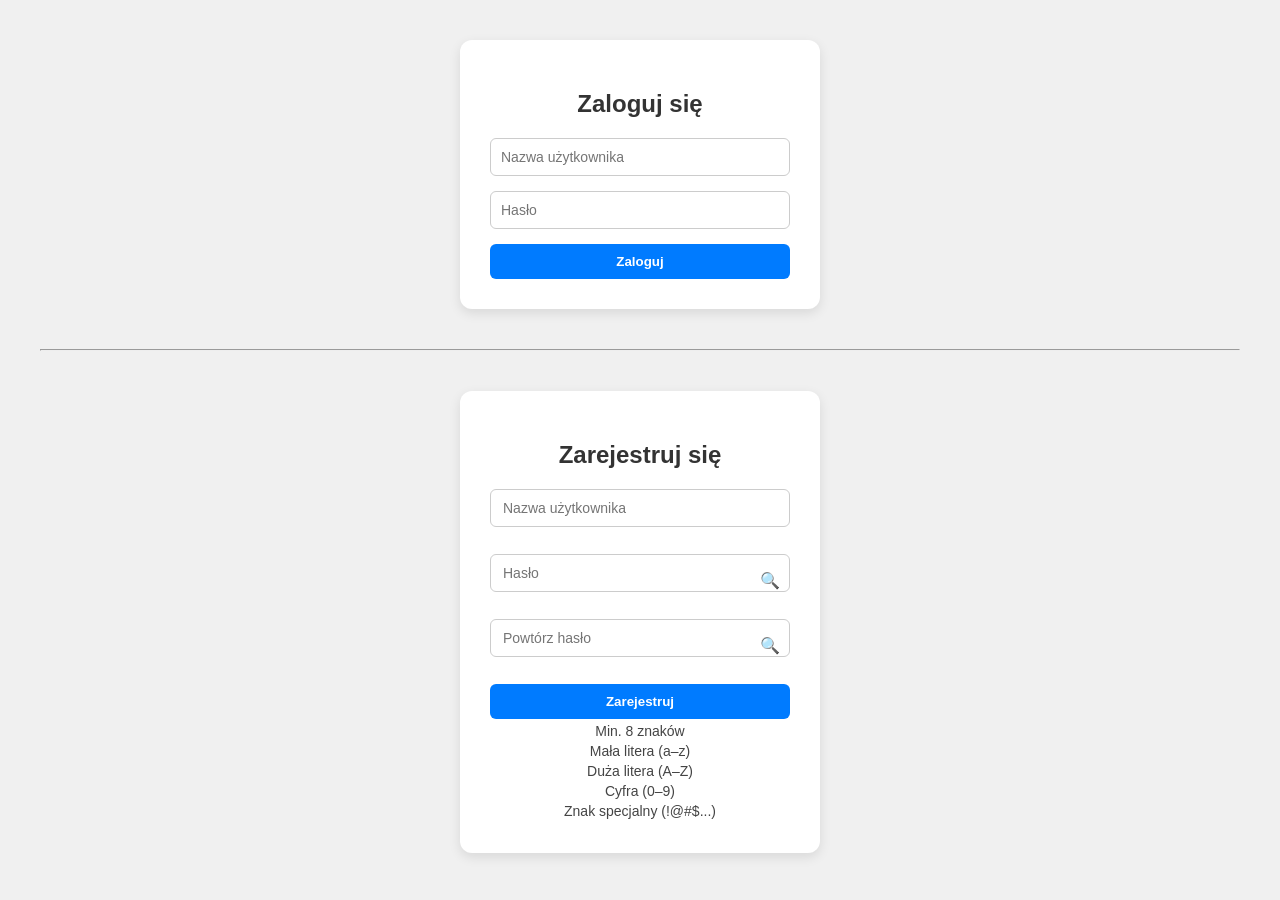
<file: index.html>
<!DOCTYPE html>
<html lang="pl">
<head>
    <meta charset="UTF-8">
    <title>Logowanie - Wirtualne Muzeum VR</title>
    <link rel="stylesheet" href="style.css">
</head>
<body>
    <form id="loginForm">
        <h2>Zaloguj się</h2>
        <input type="text" id="username" placeholder="Nazwa użytkownika" required><br>
        <input type="password" id="password" placeholder="Hasło" required><br>
        <button type="submit">Zaloguj</button>
    </form>

    <hr style="margin: 40px 0;">

    <form id="registerForm">
        <h2>Zarejestruj się</h2>

        <div class="input-with-icon">
            <input type="text" id="newUsername" placeholder="Nazwa użytkownika" required>
            <span class="show-icon" style="visibility: hidden;">🔍</span>
        </div>

        <div class="input-with-icon">
            <input type="password" id="newPassword" placeholder="Hasło" required>
            <span class="show-icon"
                  onmousedown="showPassword('newPassword')"
                  onmouseup="hidePassword('newPassword')"
                  onmouseleave="hidePassword('newPassword')">🔍</span>
        </div>

        <div class="input-with-icon">
            <input type="password" id="confirmPassword" placeholder="Powtórz hasło" required
                   oninput="checkPasswordMatch()">
            <span class="show-icon"
                  onmousedown="showPassword('confirmPassword')"
                  onmouseup="hidePassword('confirmPassword')"
                  onmouseleave="hidePassword('confirmPassword')">🔍</span>
        </div>

        <button type="submit">Zarejestruj</button>


        <div id="passwordChecklist">
            <p id="length">Min. 8 znaków</p>
            <p id="lowercase">Mała litera (a–z)</p>
            <p id="uppercase">Duża litera (A–Z)</p>
            <p id="digit">Cyfra (0–9)</p>
            <p id="special">Znak specjalny (!@#$...)</p>
        </div>


    </form>

    <script src="script.js"></script>
</body>
</html>
</file>
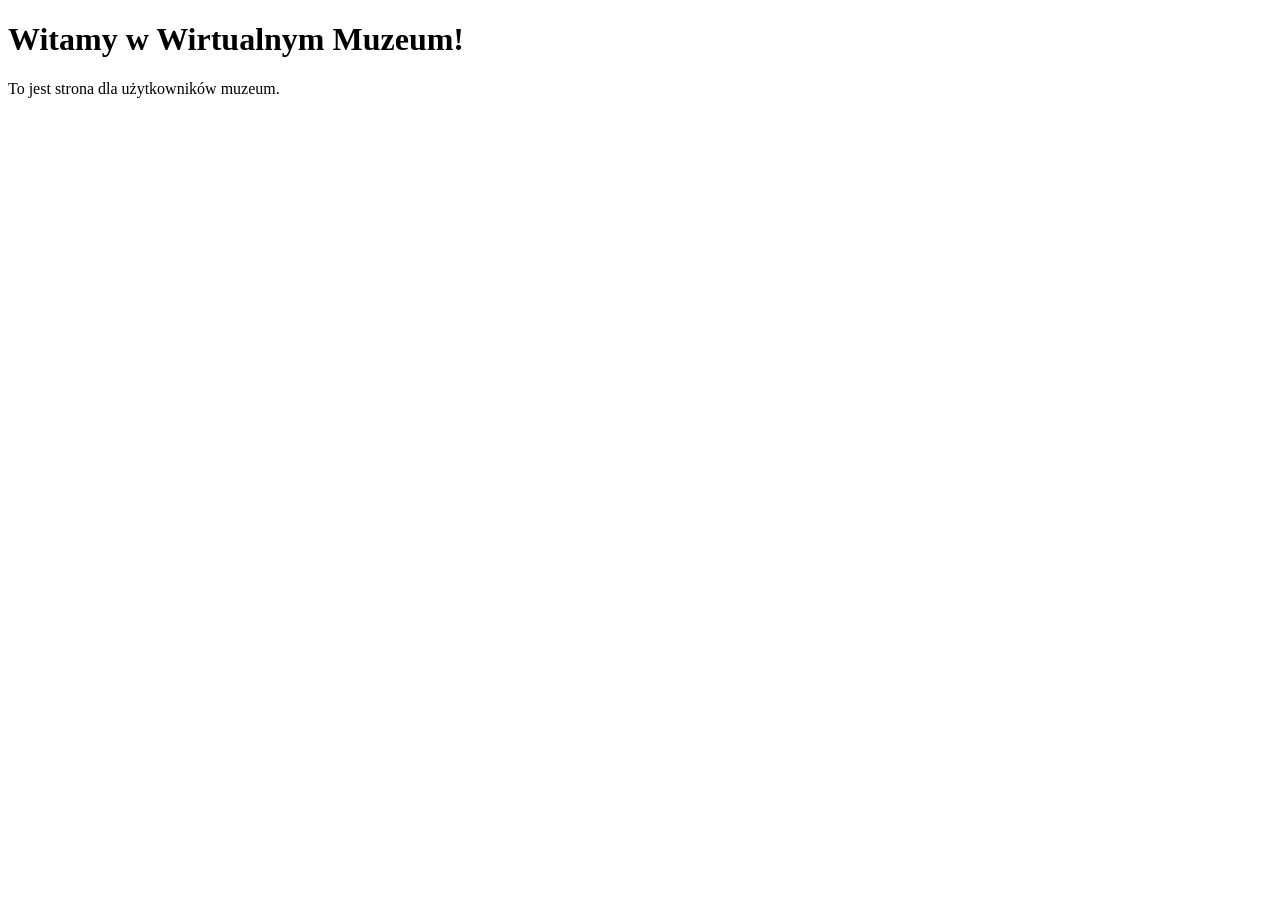
<file: muzeum.html>
<!DOCTYPE html>
<html lang="pl">
<head>
  <meta charset="UTF-8">
  <title>Wirtualne Muzeum VR</title>
</head>
<body>
  <h1>Witamy w Wirtualnym Muzeum!</h1>
  <p>To jest strona dla użytkowników muzeum.</p>
</body>
</html>
</file>
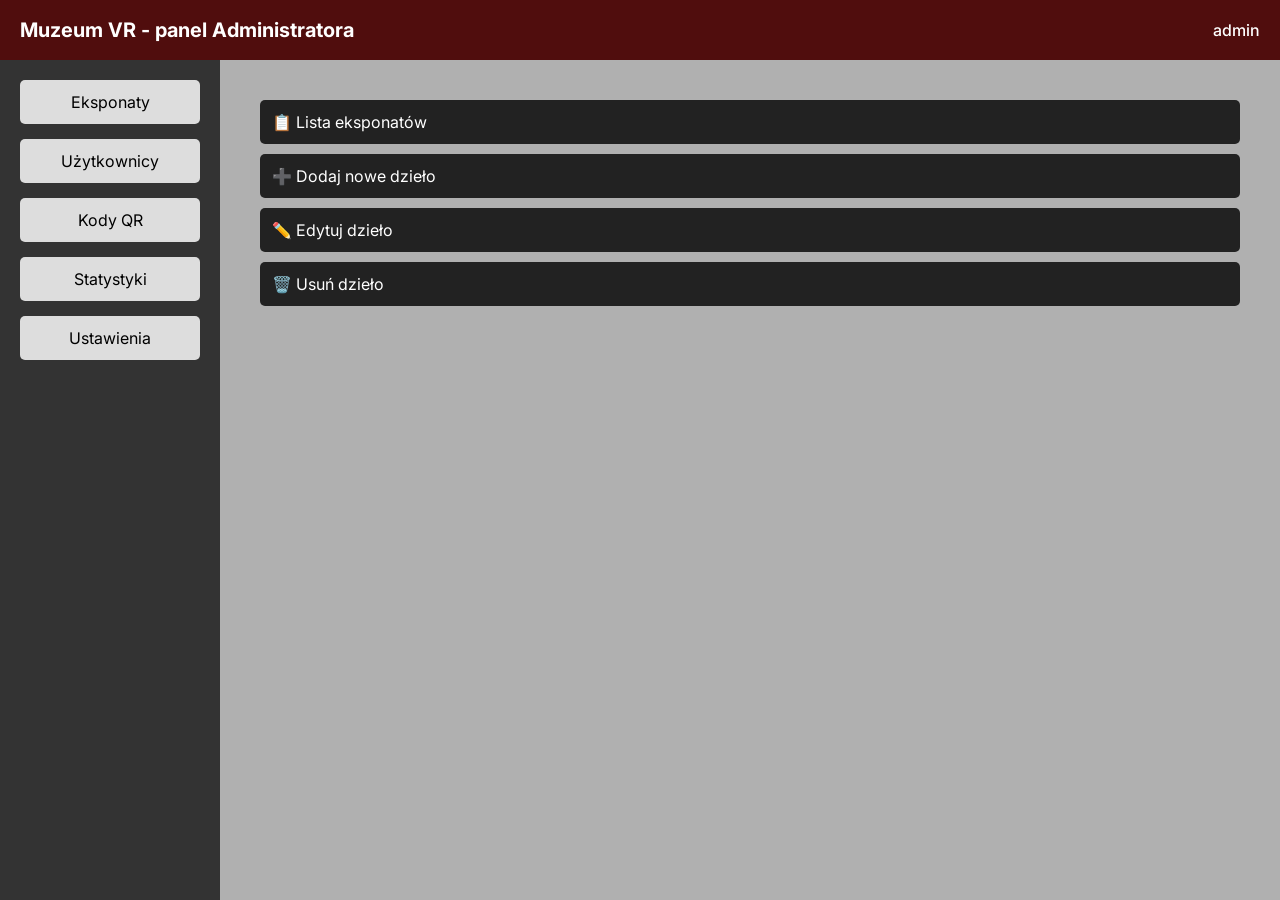
<file: admin/adminPage.html>
<!DOCTYPE html>
<html lang="pl">
<head>
  <meta charset="UTF-8" />
  <meta name="viewport" content="width=device-width, initial-scale=1.0" />
  <title>Panel Administratora</title>
  <link rel="stylesheet" href="astyle.css" />
  <link href="https://fonts.googleapis.com/css2?family=Inter&display=swap" rel="stylesheet">
</head>
<body>
  <div class="topbar">
    <div class="topbar-left">
      <span class="logo">Muzeum VR - panel Administratora</span>
    </div>
    <div class="topbar-right">
      <div class="profile">
        <span class="username">admin</span>
      </div>
    </div>
  </div>

  <div class="admin-wrapper">
    <aside class="sidebar">
      <nav>
        <button onclick="showPanel('exhibits')">Eksponaty</button>
        <button onclick="showPanel('users')">Użytkownicy</button>
        <button onclick="showPanel('qrcodes')">Kody QR</button>
        <button onclick="showPanel('stats')">Statystyki</button>
        <button onclick="showPanel('settings')">Ustawienia</button>
      </nav>
    </aside>

    <main class="main-content">
      <div id="panel-exhibits" class="admin-panel">
    
        <div class="accordion">
    
          <!-- 📋 Lista eksponatów -->
<button class="accordion-toggle" onclick="toggleSection('list')">📋 Lista eksponatów</button>
<div id="section-list" class="accordion-content">
  <table>
    <thead>
      <tr>
        <th>ID</th>
        <th>Nazwa</th>
        <th>Opis</th>
        <th>Model</th>
      </tr>
    </thead>
    <tbody id="exhibitTableBody">
      <!-- Wiersze zostaną dodane dynamicznie przez JS -->
    </tbody>
  </table>
</div>
    
          
          <!-- ➕ Dodaj nowe dzieło -->
<button class="accordion-toggle" onclick="toggleSection('add')">➕ Dodaj nowe dzieło</button>
<div id="section-add" class="accordion-content">
  <form id="addExhibitForm">
    <label>Tytuł: <input type="text" name="title" required /></label><br><br>
    <label>Opis: <textarea name="description" required></textarea></label><br><br>
    <label>Model URL (.glb): <input type="text" name="model" /></label><br><br>
    <button type="submit">Dodaj eksponat</button>
  </form>
</div>

<!-- ✏️ Edytuj dzieło -->
<button class="accordion-toggle" onclick="toggleSection('edit')">✏️ Edytuj dzieło</button>
<div id="section-edit" class="accordion-content">
  <form id="editExhibitForm" enctype="multipart/form-data">
    <label>ID dzieła: <input type="number" name="id" required /></label><br><br>
    <label>Nowy tytuł: <input type="text" name="title" /></label><br><br>
    <label>Nowy opis: <textarea name="description" ></textarea></label><br><br>
    <label>Nowy model URL (.glb): <input type="text" name="model"  /></label><br><br>
    <button type="submit">Zapisz zmiany</button>
  </form>
</div>

    
     
          <button class="accordion-toggle" onclick="toggleSection('delete')">🗑️ Usuń dzieło</button>
          <div id="section-delete" class="accordion-content">
            <form id="deleteExhibitForm">
  <label>ID eksponatu do usunięcia:
    <input type="number" name="id" required />
  </label><br><br>
  <button type="submit" class="delete-btn">🗑️ Usuń eksponat</button>
</form>

          </div>
    
        </div>
    
      </div>

      <div id="panel-users" class="admin-panel">
        <div class="accordion">
      
          <!-- 📋 Lista użytkowników -->
          <button class="accordion-toggle" onclick="toggleSection('users-list')">📋 Lista użytkowników</button>
          <div id="section-users-list" class="accordion-content">
 <table>
  <thead>
    <tr>
      <th>ID</th>
      <th>Login</th>
      <th>Rola</th>
    </tr>
  </thead>
  <tbody id="userTableBody">
    <!-- dane będą ładowane dynamicznie -->
  </tbody>
</table>

          </div>
      
          <!-- ➕ Dodaj użytkownika -->
          <button class="accordion-toggle" onclick="toggleSection('users-add')">➕ Dodaj użytkownika</button>
          <div id="section-users-add" class="accordion-content">
            <form id="addUserForm">
  <label>Login: <input type="text" name="username" required /></label><br><br>
  <label>Hasło: <input type="password" name="password" required /></label><br><br>
  <label>Rola:
    <select name="role">
      <option value="user">user</option>
      <option value="admin">admin</option>
    </select>
  </label><br><br>
  <button type="submit">Dodaj użytkownika</button>
</form>

          </div>
      
          <!-- ✏️ Edytuj użytkownika -->
          <button class="accordion-toggle" onclick="toggleSection('users-edit')">✏️ Edytuj użytkownika</button>
          <div id="section-users-edit" class="accordion-content">
            <form id="editUserForm">
              <label>ID użytkownika: <input type="number" name="id" required /></label><br><br>
              <label>Nowe hasło: <input type="password" name="password" /></label><br><br>
              <label>Nowa rola:
                <select name="role">
                  <option value="">Nie zmieniaj</option>
                  <option value="user">user</option>
                  <option value="admin">admin</option>
                </select>
              </label><br><br>
              <button type="submit">Zapisz zmiany</button>
            </form>
          </div>
      
          <!-- 🗑️ Usuń użytkownika -->
          <button class="accordion-toggle" onclick="toggleSection('users-delete')">🗑️ Usuń użytkownika</button>
          <div id="section-users-delete" class="accordion-content">
            <form id="deleteUserForm">
  <label>ID użytkownika do usunięcia:
    <input type="number" name="id" required />
  </label><br><br>
  <button type="submit" class="delete-btn">🗑️ Usuń użytkownika</button>
</form>

          </div>
      
        </div>
      </div>
      

      <div id="panel-qrcodes" class="admin-panel">
        <div class="accordion">
      
          <!-- 📋 Lista kodów QR -->
          <button class="accordion-toggle" onclick="toggleSection('qr-list')">📋 Lista kodów QR</button>
          <div id="section-qr-list" class="accordion-content">
            <table class="data-table">
              <thead>
                <tr>
                  <th>ID dzieła</th>
                  <th>Link do modelu</th>
                  <th>Kod QR</th>
                </tr>
              </thead>
              <tbody id="qrTableBody">
                <tr>
                  <td>1</td>
                  <td>https://wm-frontend-one.vercel.app/view.html?id=1</td>
                  <td><button onclick="previewQR(1)">🔍 Pokaż</button></td>
                </tr>
              </tbody>
            </table>
          </div>
      
          <!-- 👁️ Podgląd QR -->
          <button class="accordion-toggle" onclick="toggleSection('qr-preview')">👁️ Podgląd kodu QR</button>
          <div id="section-qr-preview" class="accordion-content">
            <div id="qrDisplayArea">
              <p>Wybierz kod QR z listy, aby go zobaczyć.</p>
            </div>
          </div>
      
        </div>
      </div>
      
      <div id="panel-stats" class="admin-panel">
        <div class="accordion">
      
          <!-- 📊 Statystyki -->
          <button class="accordion-toggle" onclick="toggleSection('stats-overview')">📊 Statystyki ogólne</button>
          <div id="section-stats-overview" class="accordion-content">
            <div class="stats-grid">
              <div class="stat-box">
                <h3>👤 Użytkownicy</h3>
                <p id="stat-users">–</p>
              </div>
              <div class="stat-box">
                <h3>🖼️ Eksponaty</h3>
                <p id="stat-exhibits">–</p>
              </div>
              <div class="stat-box">
                <h3>📦 Kody QR</h3>
                <p id="stat-qr">–</p>
              </div>
            </div>
          </div>
      
        </div>
      </div>
      

      <div id="panel-settings" class="admin-panel">
        <div class="accordion">
      
          <!-- 🔐 Zmiana hasła -->
          <button class="accordion-toggle" onclick="toggleSection('settings-password')">🔐 Zmień hasło</button>
          <div id="section-settings-password" class="accordion-content">
            <form id="changePasswordForm">
              <label>Stare hasło: <input type="password" name="old_password" required /></label><br><br>
              <label>Nowe hasło: <input type="password" name="new_password" required /></label><br><br>
              <label>Powtórz nowe hasło: <input type="password" name="repeat_password" required /></label><br><br>
              <button type="submit">Zmień hasło</button>
            </form>
          </div>
      
          <!-- 🚪 Wyloguj -->
          <button class="accordion-toggle" onclick="toggleSection('settings-logout')">🚪 Wyloguj się</button>
          <div id="section-settings-logout" class="accordion-content">
            <button onclick="logout()" class="delete-btn">Wyloguj mnie</button>
          </div>
      
        </div>
      </div>
      


    </main>
    
  </div>

  <script src="ascript.js"></script>
</body>
</html>
</file>
<file: style.css>
/* ========== OG�LNE STYLOWANIE ========== */
body {
    background-color: #f0f0f0;
    font-family: 'Segoe UI', Tahoma, Geneva, Verdana, sans-serif;
    text-align: center;
    margin: 0;
    padding: 40px;
}

form {
    display: inline-block;
    background-color: #ffffff;
    border-radius: 12px;
    padding: 30px;
    box-shadow: 0 4px 12px rgba(0, 0, 0, 0.1);
    width: 300px;
}

h2 {
    margin-bottom: 20px;
    color: #333;
}

/* ========== POLA TEKSTOWE ========== */
input {
    width: 100%;
    padding: 10px;
    border: 1px solid #ccc;
    border-radius: 6px;
    font-size: 14px;
    box-sizing: border-box;
    margin-bottom: 15px;
}

/* ========== PRZYCISKI ========== */
button[type="submit"] {
    background-color: #007bff;
    color: white;
    border: none;
    padding: 10px;
    width: 100%;
    border-radius: 6px;
    cursor: pointer;
    font-weight: bold;
    transition: background-color 0.3s ease;
}

    button[type="submit"]:hover {
        background-color: #0056b3;
    }

/* ========== POD�WIETLANIE WYMAGA� HAS�A ========== */
#passwordChecklist p {
    color: #444;
    margin: 4px 0;
    font-size: 14px;
}

    #passwordChecklist p.valid {
        color: green;
    }

/* ========== INFORMACJA O ZGODNO�CI HASE� ========== */
#passwordMatch {
    color: gray;
    font-size: 14px;
    margin: 5px 0;
}

    #passwordMatch.valid {
        color: green;
    }

    #passwordMatch.invalid {
        color: red;
    }

/* ========== POLE Z IKON� (HAS�O Z LUPK�) ========== */
.input-with-icon {
    position: relative;
    margin-bottom: 12px;
}

    .input-with-icon input {
        padding: 10px 36px 10px 12px;
    }

.show-icon {
    position: absolute;
    right: 10px;
    top: 50%;
    transform: translateY(-50%);
    cursor: pointer;
    user-select: none;
    font-size: 16px;
}
</file>
<file: admin/astyle.css>
* {
  margin: 0;
  padding: 0;
  box-sizing: border-box;
  font-family: 'Inter', sans-serif;
}

html, body {
  width: 100%;
  height: 100%;
  overflow-x: hidden;
}

.topbar {
  width: 100%;
  height: 60px;
  background-color: #500d0d;
  color: white;
  display: flex;
  align-items: center;
  justify-content: space-between;
  padding: 0 20px;
}

.topbar-left .logo {
  font-weight: bold;
  font-size: 20px;
}

.topbar-right {
  display: flex;
  align-items: center;
  gap: 20px;
}

.icon {
  font-size: 18px;
  cursor: pointer;
}

.profile {
  display: flex;
  align-items: center;
  gap: 10px;
}

.avatar {
  width: 32px;
  height: 32px;
  border-radius: 50%;
  object-fit: cover;
  border: 2px solid white;
}

.username {
  font-weight: 500;
}

.admin-wrapper {
  display: flex;
  height: calc(100vh - 60px);
  width: 100%;
  background-color: #b0b0b0;
}

.sidebar {
  width: 220px;
  background-color: #333;
  padding: 20px;
  color: #fff;
}

.sidebar button {
  width: 100%;
  margin-bottom: 15px;
  padding: 12px;
  background-color: #ddd;
  border: none;
  border-radius: 5px;
  font-size: 16px;
  cursor: pointer;
}

.sidebar button:hover {
  background-color: #bbb;
}

.main-content {
  flex: 1;
  padding: 40px;
}

.admin-panel {
  display: none;
}

.admin-panel.active {
  display: block;
}
.accordion {
  display: flex;
  flex-direction: column;
  gap: 10px;
}

.accordion-toggle {
  background-color: #222;
  color: white;
  padding: 12px;
  border: none;
  text-align: left;
  font-size: 16px;
  cursor: pointer;
  border-radius: 5px;
}

.accordion-toggle:hover {
  background-color: #333;
}

.accordion-content {
  display: none;
  padding: 15px;
  background-color: #444;
  color: white;
  border-radius: 5px;
}

.accordion-content form input,
.accordion-content form textarea {
  width: 100%;
  padding: 8px;
  margin-top: 5px;
  border-radius: 4px;
  border: none;
}

.data-table {
  width: 100%;
  border-collapse: collapse;
  background-color: #333;
  color: white;
  border-radius: 5px;
  overflow: hidden;
}

.data-table th,
.data-table td {
  padding: 10px;
  border: 1px solid #555;
  text-align: left;
}

.data-table th {
  background-color: #444;
}

.delete-btn {
  background-color: #c62828;
  color: white;
  padding: 10px 16px;
  border: none;
  border-radius: 5px;
  cursor: pointer;
}

.delete-btn:hover {
  background-color: #e53935;
}



.stats-grid {
  display: flex;
  gap: 20px;
  justify-content: space-between;
  flex-wrap: wrap;
}

.stat-box {
  flex: 1 1 30%;
  background-color: #2c2c2c;
  color: white;
  padding: 20px;
  border-radius: 10px;
  text-align: center;
}

.stat-box h3 {
  margin-bottom: 10px;
  font-size: 18px;
}

.stat-box p {
  font-size: 28px;
  font-weight: bold;
}
</file>
